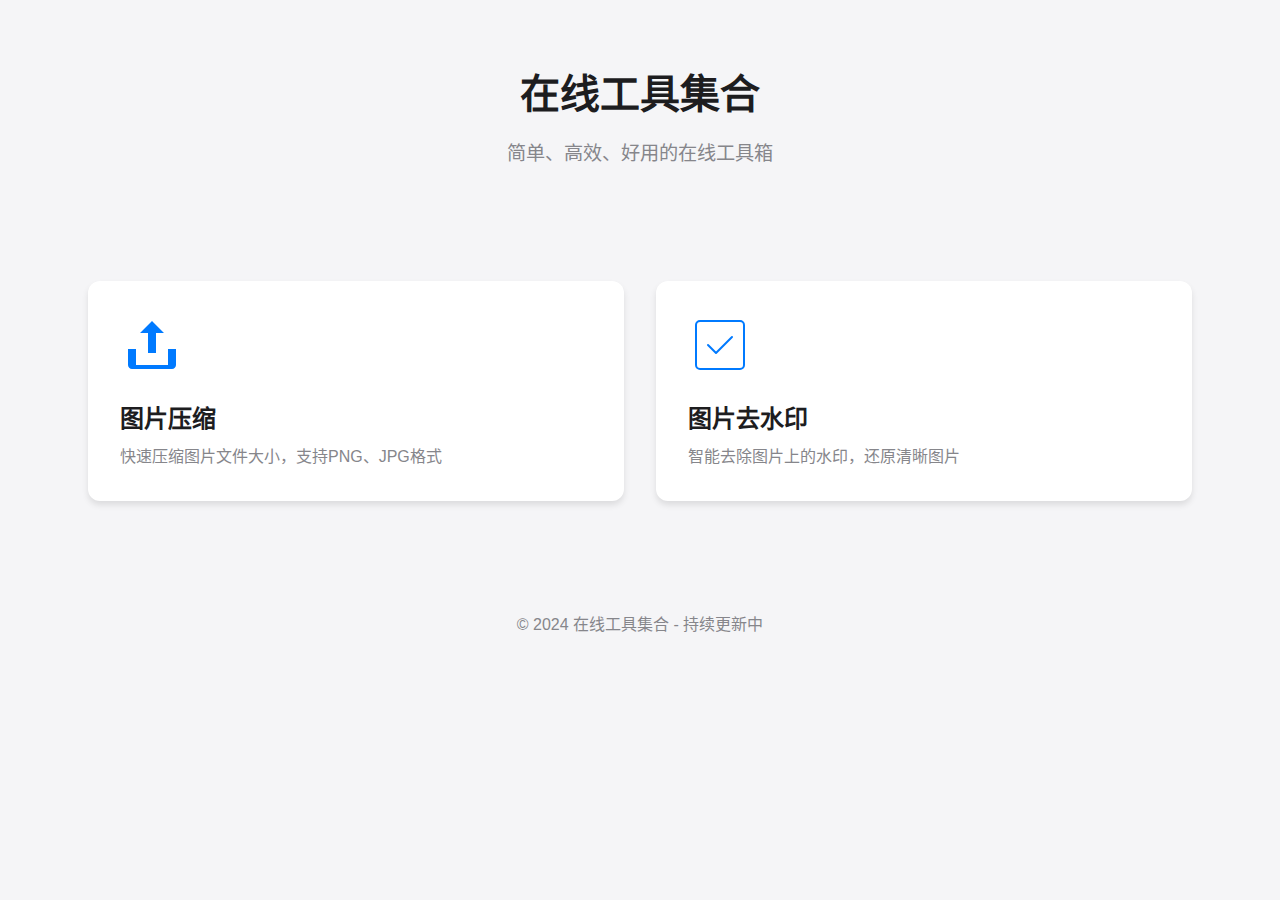
<file: index.html>
<!DOCTYPE html>
<html lang="zh-CN">
<head>
    <meta charset="UTF-8">
    <meta name="viewport" content="width=device-width, initial-scale=1.0">
    <title>在线工具集合 - 简单高效的在线工具箱</title>
    <link rel="stylesheet" href="styles/main.css">
    <link rel="stylesheet" href="styles/home.css">
</head>
<body>
    <div class="container">
        <header class="site-header">
            <h1>在线工具集合</h1>
            <p class="site-description">简单、高效、好用的在线工具箱</p>
        </header>

        <main class="tools-grid">
            <!-- 图片压缩工具卡片 -->
            <a href="tools/compress.html" class="tool-card">
                <div class="tool-icon">
                    <img src="assets/icons/compress-icon.svg" alt="图片压缩">
                </div>
                <div class="tool-info">
                    <h2>图片压缩</h2>
                    <p>快速压缩图片文件大小，支持PNG、JPG格式</p>
                </div>
            </a>

            <!-- 图片去水印工具卡片 -->
            <a href="tools/watermark.html" class="tool-card">
                <div class="tool-icon">
                    <img src="assets/icons/watermark-icon.svg" alt="图片去水印">
                </div>
                <div class="tool-info">
                    <h2>图片去水印</h2>
                    <p>智能去除图片上的水印，还原清晰图片</p>
                </div>
            </a>
        </main>

        <footer class="site-footer">
            <p>© 2024 在线工具集合 - 持续更新中</p>
        </footer>
    </div>
</body>
</html>
</file>
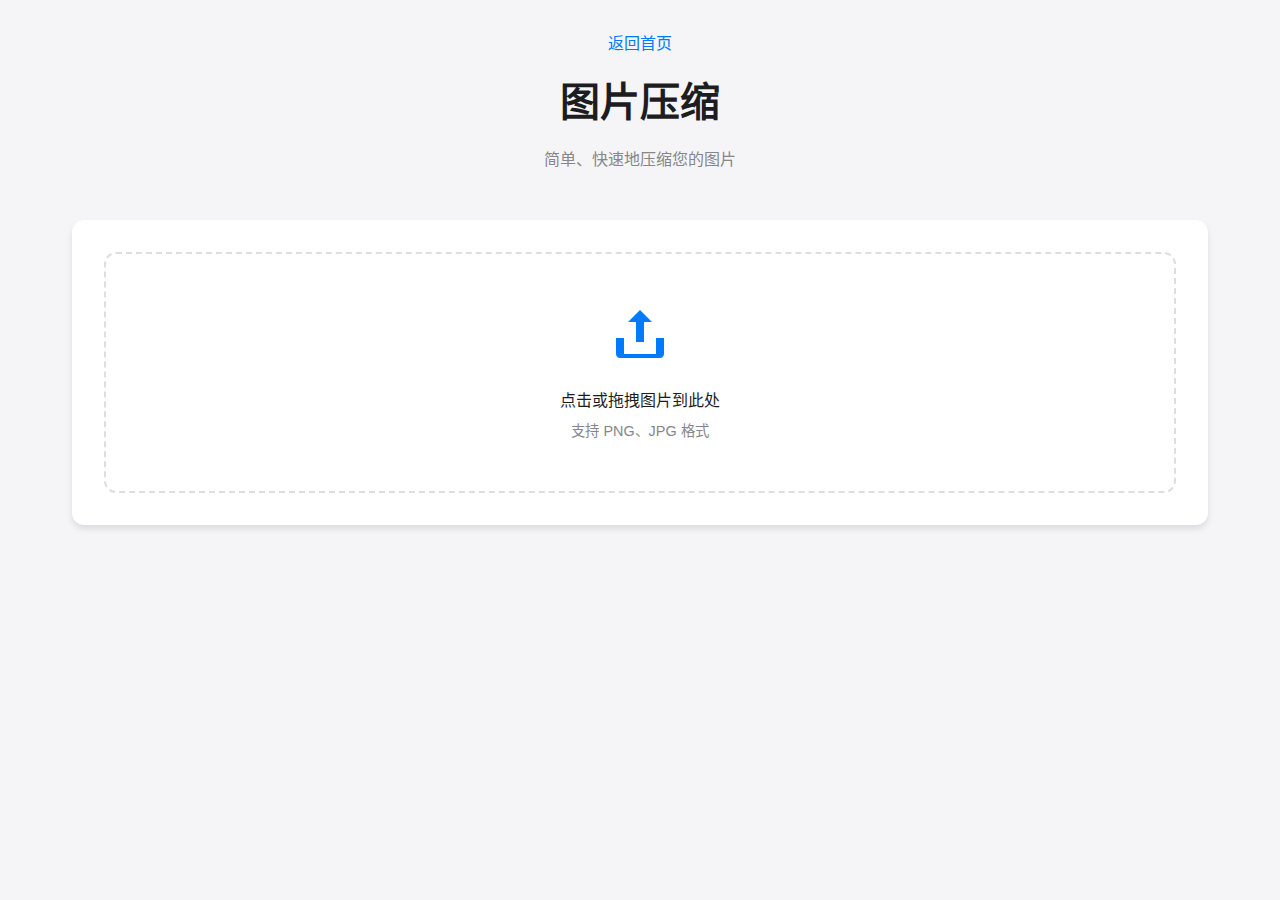
<file: tools/compress.html>
<!DOCTYPE html>
<html lang="zh-CN">
<head>
    <meta charset="UTF-8">
    <meta name="viewport" content="width=device-width, initial-scale=1.0">
    <title>图片压缩 - 在线工具集合</title>
    <link rel="stylesheet" href="../styles/main.css">
    <link rel="stylesheet" href="../styles/compress.css">
</head>
<body>
    <div class="container">
        <header>
            <a href="../index.html" class="back-link">返回首页</a>
            <h1>图片压缩</h1>
            <p>简单、快速地压缩您的图片</p>
        </header>

        <main>
            <div class="upload-area" id="uploadArea">
                <input type="file" id="imageInput" accept="image/png,image/jpeg" hidden>
                <div class="upload-box">
                    <img src="../assets/icons/upload-icon.svg" alt="上传图标" class="upload-icon">
                    <p>点击或拖拽图片到此处</p>
                    <p class="support-text">支持 PNG、JPG 格式</p>
                </div>
            </div>

            <div class="preview-container" id="previewContainer" style="display: none;">
                <div class="preview-box">
                    <div class="original-image">
                        <h3>原始图片</h3>
                        <div class="image-container">
                            <img id="originalPreview" alt="原始图片预览">
                        </div>
                        <div class="file-info">
                            <span>文件大小：</span>
                            <span id="originalSize">0 KB</span>
                        </div>
                    </div>

                    <div class="compressed-image">
                        <h3>压缩后</h3>
                        <div class="image-container">
                            <img id="compressedPreview" alt="压缩后预览">
                        </div>
                        <div class="file-info">
                            <span>文件大小：</span>
                            <span id="compressedSize">0 KB</span>
                        </div>
                    </div>
                </div>

                <div class="controls">
                    <div class="quality-control">
                        <label for="qualitySlider">压缩质量：</label>
                        <input type="range" id="qualitySlider" min="0" max="100" value="80">
                        <span id="qualityValue">80%</span>
                    </div>
                    <button id="downloadBtn" class="btn">下载压缩后的图片</button>
                </div>
            </div>
        </main>
    </div>
    <script src="../scripts/compress.js"></script>
</body>
</html>
</file>
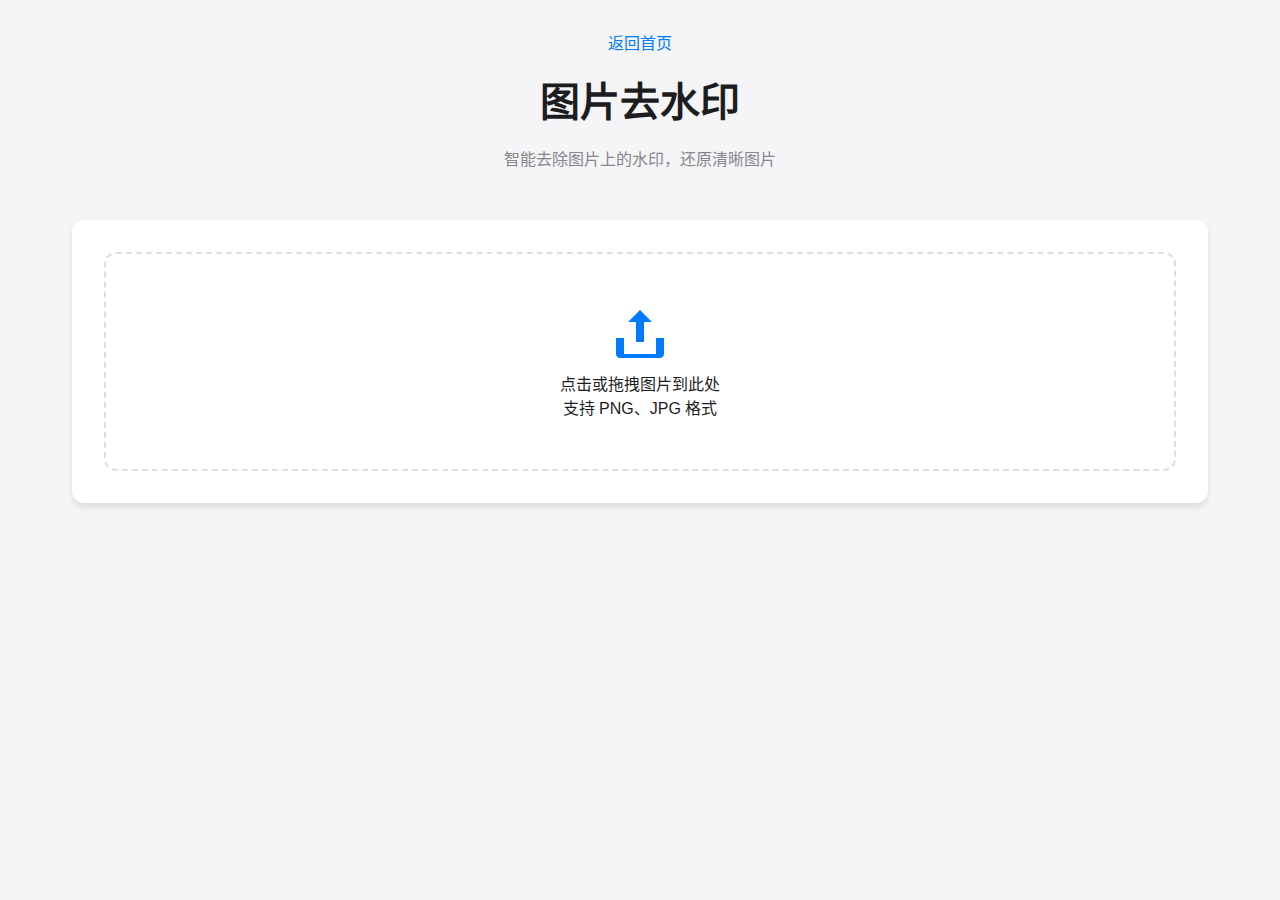
<file: tools/watermark.html>
<!DOCTYPE html>
<html lang="zh-CN">
<head>
    <meta charset="UTF-8">
    <meta name="viewport" content="width=device-width, initial-scale=1.0">
    <title>图片去水印 - 在线工具集合</title>
    <link rel="stylesheet" href="../styles/main.css">
    <link rel="stylesheet" href="../styles/watermark.css">
</head>
<body>
    <div class="container">
        <header>
            <a href="../index.html" class="back-link">返回首页</a>
            <h1>图片去水印</h1>
            <p>智能去除图片上的水印，还原清晰图片</p>
        </header>

        <main>
            <div class="upload-area" id="uploadArea">
                <input type="file" id="imageInput" accept="image/*" hidden>
                <div class="upload-box">
                    <img src="../assets/icons/upload-icon.svg" alt="上传图标" class="upload-icon">
                    <p>点击或拖拽图片到此处</p>
                    <p class="support-text">支持 PNG、JPG 格式</p>
                </div>
            </div>

            <div class="preview-container" id="previewContainer" style="display: none;">
                <div class="preview-box">
                    <div class="original-image">
                        <h3>原始图片</h3>
                        <div class="image-container">
                            <img id="originalPreview" alt="原始图片预览">
                            <div class="watermark-selector" id="watermarkSelector"></div>
                        </div>
                    </div>

                    <div class="processed-image">
                        <h3>处理后</h3>
                        <div class="image-container">
                            <img id="processedPreview" alt="处理后预览">
                        </div>
                    </div>
                </div>

                <div class="controls">
                    <button id="selectWatermark" class="btn">选择水印区域</button>
                    <button id="removeWatermark" class="btn">去除水印</button>
                    <button id="downloadBtn" class="btn">下载处理后的图片</button>
                </div>
            </div>
        </main>
    </div>
    <script src="../scripts/watermark.js"></script>
</body>
</html>
</file>
<file: styles/main.css>
:root {
    --primary-color: #007AFF;
    --background-color: #F5F5F7;
    --card-background: #FFFFFF;
    --text-primary: #1D1D1F;
    --text-secondary: #86868B;
    --border-radius: 12px;
    --transition: all 0.3s ease;
}

* {
    margin: 0;
    padding: 0;
    box-sizing: border-box;
    font-family: -apple-system, BlinkMacSystemFont, "Segoe UI", Roboto, sans-serif;
}

body {
    background-color: var(--background-color);
    color: var(--text-primary);
    line-height: 1.5;
}

.container {
    max-width: 1200px;
    margin: 0 auto;
    padding: 2rem;
}

/* 通用按钮样式 */
.btn {
    background: var(--primary-color);
    color: white;
    border: none;
    padding: 0.8rem 1.5rem;
    border-radius: var(--border-radius);
    cursor: pointer;
    transition: var(--transition);
}

.btn:hover {
    background: #0056b3;
}
</file>
<file: styles/home.css>
.site-header {
    text-align: center;
    margin-bottom: 4rem;
    padding: 2rem 0;
}

.site-header h1 {
    font-size: 2.5rem;
    margin-bottom: 1rem;
    color: var(--text-primary);
}

.site-description {
    color: var(--text-secondary);
    font-size: 1.2rem;
}

.tools-grid {
    display: grid;
    grid-template-columns: repeat(auto-fit, minmax(300px, 1fr));
    gap: 2rem;
    padding: 1rem;
}

.tool-card {
    background: var(--card-background);
    border-radius: var(--border-radius);
    padding: 2rem;
    text-decoration: none;
    color: inherit;
    transition: var(--transition);
    box-shadow: 0 4px 6px rgba(0, 0, 0, 0.1);
}

.tool-card:hover {
    transform: translateY(-4px);
    box-shadow: 0 8px 12px rgba(0, 0, 0, 0.15);
}

.tool-icon {
    width: 64px;
    height: 64px;
    margin-bottom: 1.5rem;
}

.tool-icon img {
    width: 100%;
    height: 100%;
    object-fit: contain;
}

.tool-info h2 {
    font-size: 1.5rem;
    margin-bottom: 0.5rem;
    color: var(--text-primary);
}

.tool-info p {
    color: var(--text-secondary);
}

.site-footer {
    text-align: center;
    margin-top: 4rem;
    padding: 2rem 0;
    color: var(--text-secondary);
}
</file>
<file: styles/compress.css>
.back-link {
    display: inline-block;
    margin-bottom: 1rem;
    color: var(--primary-color);
    text-decoration: none;
}

.back-link:hover {
    text-decoration: underline;
}

header {
    text-align: center;
    margin-bottom: 3rem;
}

header h1 {
    font-size: 2.5rem;
    margin-bottom: 1rem;
}

header p {
    color: var(--text-secondary);
}

.upload-area {
    background: white;
    border-radius: var(--border-radius);
    padding: 2rem;
    text-align: center;
    box-shadow: 0 4px 6px rgba(0, 0, 0, 0.1);
    margin-bottom: 2rem;
}

.upload-box {
    border: 2px dashed #DEDEDE;
    border-radius: var(--border-radius);
    padding: 3rem;
    cursor: pointer;
    transition: var(--transition);
}

.upload-box:hover {
    border-color: var(--primary-color);
}

.upload-icon {
    width: 64px;
    height: 64px;
    margin-bottom: 1rem;
}

.support-text {
    color: var(--text-secondary);
    font-size: 0.9rem;
    margin-top: 0.5rem;
}

.preview-container {
    background: white;
    border-radius: var(--border-radius);
    padding: 2rem;
    box-shadow: 0 4px 6px rgba(0, 0, 0, 0.1);
}

.preview-box {
    display: grid;
    grid-template-columns: 1fr 1fr;
    gap: 2rem;
    margin-bottom: 2rem;
}

.image-container {
    border-radius: var(--border-radius);
    overflow: hidden;
    background: #F5F5F7;
    min-height: 300px;
    display: flex;
    align-items: center;
    justify-content: center;
}

.image-container img {
    max-width: 100%;
    max-height: 300px;
    object-fit: contain;
}

.file-info {
    margin-top: 1rem;
    color: var(--text-secondary);
}

.controls {
    padding-top: 2rem;
    border-top: 1px solid #DEDEDE;
}

.quality-control {
    margin-bottom: 1.5rem;
    display: flex;
    align-items: center;
    gap: 1rem;
}

input[type="range"] {
    flex: 1;
    -webkit-appearance: none;
    height: 4px;
    background: #DEDEDE;
    border-radius: 2px;
}

input[type="range"]::-webkit-slider-thumb {
    -webkit-appearance: none;
    width: 20px;
    height: 20px;
    background: var(--primary-color);
    border-radius: 50%;
    cursor: pointer;
}

.download-btn {
    background: var(--primary-color);
    color: white;
    border: none;
    padding: 1rem 2rem;
    border-radius: var(--border-radius);
    font-size: 1rem;
    cursor: pointer;
    transition: var(--transition);
}

.download-btn:hover {
    background: #0056b3;
}
</file>
<file: styles/watermark.css>
.back-link {
    display: inline-block;
    margin-bottom: 1rem;
    color: var(--primary-color);
    text-decoration: none;
}

.back-link:hover {
    text-decoration: underline;
}

header {
    text-align: center;
    margin-bottom: 3rem;
}

header h1 {
    font-size: 2.5rem;
    margin-bottom: 1rem;
}

header p {
    color: var(--text-secondary);
}

.upload-area {
    background: white;
    border-radius: var(--border-radius);
    padding: 2rem;
    text-align: center;
    box-shadow: 0 4px 6px rgba(0, 0, 0, 0.1);
    margin-bottom: 2rem;
}

.upload-box {
    border: 2px dashed #DEDEDE;
    border-radius: var(--border-radius);
    padding: 3rem;
    cursor: pointer;
    transition: var(--transition);
}

.upload-box:hover {
    border-color: var(--primary-color);
}

.preview-container {
    background: white;
    border-radius: var(--border-radius);
    padding: 2rem;
    box-shadow: 0 4px 6px rgba(0, 0, 0, 0.1);
}

.preview-box {
    display: grid;
    grid-template-columns: 1fr 1fr;
    gap: 2rem;
    margin-bottom: 2rem;
}

.image-container {
    position: relative;
    border-radius: var(--border-radius);
    overflow: hidden;
    background: #F5F5F7;
    min-height: 300px;
    display: flex;
    align-items: center;
    justify-content: center;
}

.image-container img {
    max-width: 100%;
    max-height: 300px;
    object-fit: contain;
}

.watermark-selector {
    position: absolute;
    border: 2px solid var(--primary-color);
    background: rgba(0, 122, 255, 0.2);
    display: none;
}

.controls {
    display: flex;
    gap: 1rem;
    justify-content: center;
    padding-top: 2rem;
    border-top: 1px solid #DEDEDE;
}
</file>
